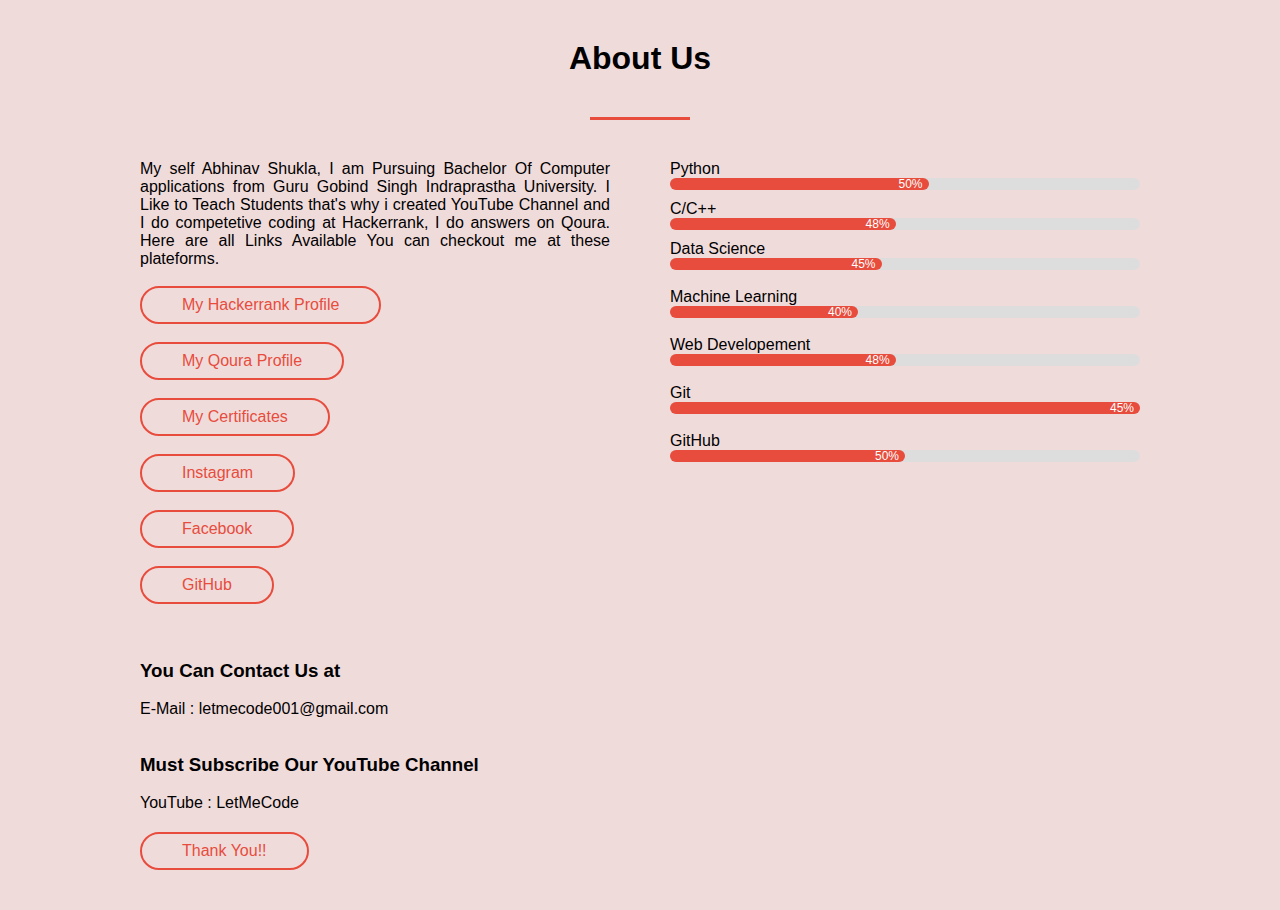
<file: about.html>
<!DOCTYPE html>
<html lang="en" dir="ltr">
  <head>
    <meta charset="utf-8">
    <title>About-LetMeCode</title>
    <link rel="icon" href="logo.jpeg"  type = "image/icon">
    <link rel="stylesheet" href="aboutstyle.css">
    <meta name="viewport" content="width=device-width, initial-scale= 1.0">


  </head>
      <div class="about-section">
        <div class="inner-width">
          <h1>About Us</h1>
          <div class="border"></div>
          <div class="about-section-row">
            <div class="about-section-col">
              <div class="about">
                <p>
                  My self Abhinav Shukla, I am Pursuing Bachelor Of Computer applications from Guru Gobind Singh Indraprastha University.
                  I Like to Teach Students that's why i created YouTube Channel and I do competetive coding at Hackerrank, I do answers on Qoura.
                  Here are all Links Available You can checkout me at these plateforms.<br><br>
                   <a href="https://www.hackerrank.com/abhinavshukla841">My Hackerrank Profile</a><br><br>
                   <a href="https://www.quora.com/profile/Abhinav-Shukla-232">My Qoura Profile</a><br><br>
                   <a href="https://drive.google.com/drive/folders/1pK9C1vOzt_wkTy0GJiaXX7ChVHsyxULr?usp=sharing">My Certificates</a><br><br>
                   <a href="https://www.instagram.com/a.b.h.i.s.h.u/">Instagram</a><br><br>
                   <a href="https://www.facebook.com/abhinav.shukla.12764/">Facebook</a><br><br>
                   <a href="https://github.com/Shukla-Abhinav?tab=repositories">GitHub</a><br><br><br>
                  <h3>You Can Contact Us at </h3>   <br>
                  E-Mail  : letmecode001@gmail.com  <br><br><br>

                  <h3>Must Subscribe Our YouTube Channel </h3>   <br>
                  YouTube : LetMeCode 
                </p>
                <a href="index.html">Thank You!!</a>
              </div>
            </div>
            <div class="about-section-col">
              <div class="skills">
                <div class="skill">
                  <div class="title">Python</div>
                  <div class="progress">
                    <div class="progress-bar p1"><span>50%</span></div>
                  </div>
                </div>

                <div class="skill">
                  <div class="title">C/C++</div>
                  <div class="progress">
                    <div class="progress-bar p2"><span>48%</span></div>
                  </div>
                </div>

                <div class="skill">
                  <div class="title">Data Science</div>
                  <div class="progress">
                    <div class="progress-bar p3"><span>45%</span></div>
                  </div>
                  <br>
                <div class="skill">
                  <div class="title">Machine Learning</div>
                  <div class="progress">
                    <div class="progress-bar p4"><span>40%</span></div>
                  </div>
                  <br>
                <div class="skill">
                  <div class="title">Web Developement</div>
                  <div class="progress">
                    <div class="progress-bar p5"><span>48%</span></div>
                  </div>
                  <br>
                  <div class="skill">
                  <div class="title">Git</div>
                  <div class="progress">
                    <div class="progress-bar p6"><span>45%</span></div>
                  </div>  
                  <br>
                  <div class="skill">
                  <div class="title">GitHub</div>
                  <div class="progress">
                    <div class="progress-bar p7"><span>50%</span></div>
                  </div>
                </div>
                </div>
                </div>
              </div>
            </div>
          </div>
        </div>
      </div>
  </body>
</html>
</file>
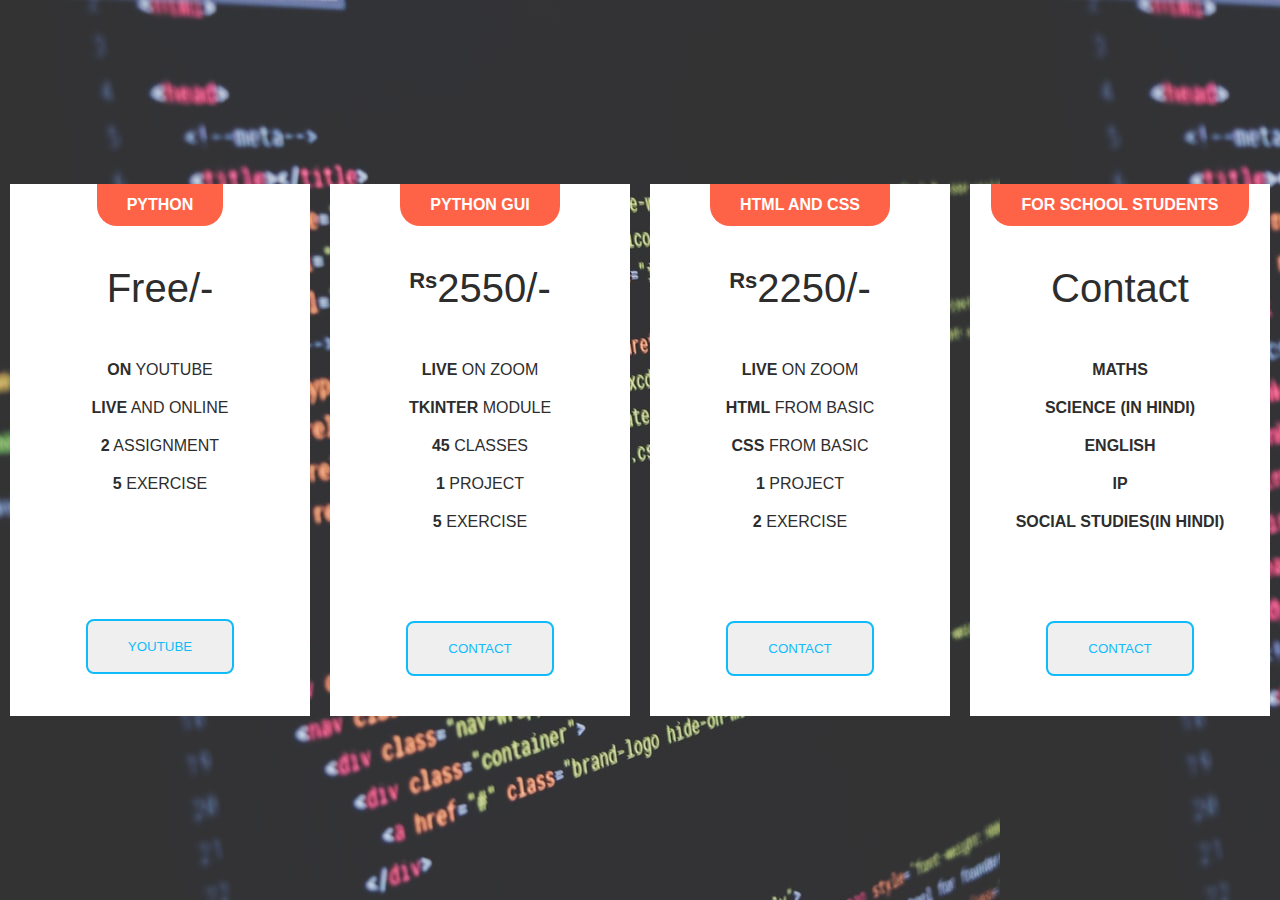
<file: courses.html>
<!DOCTYPE html>
<html lang="en">
<head>
  <meta charset="UTF-8">
  <meta name="viewport" content="width=device-width, initial-scale=1.0">
  <title>LetMeCode-Online Live Classes</title>
  <link rel="icon" href="logo.jpeg"  type = "image/icon">
  <link rel="stylesheet" href="styleCourse.css">
</head>
<body>
  <div class="pricing-table">
    <div class="pricing-card">
      <h1 class="pricing-card-header">Python </h1>
      <div class="price"><sup></sup>Free/-</div>
      <ul>
        <li><strong>On</strong> Youtube</li>
        <li><strong>Live</strong> and Online</li>
        <li><strong>2</strong> Assignment</li>
        <li><strong>5</strong> Exercise</li>
        <!--<li><strong>1x</strong> CPU & RAM</li>   -->
      </ul><br><br />
      
      <form action="www.youtube.com/channel/UCfMiFzSrqj8xuBWo-cxwMDg?sub_confirmation=1">
    <input type="button" class="order-btn" value="YouTube" onclick="window.location.href='http://www.youtube.com/channel/UCfMiFzSrqj8xuBWo-cxwMDg?sub_confirmation=1'" />

        </form>
    </div>

    <div class="pricing-card">
      <h3 class="pricing-card-header">Python Gui</h3>
      <div class="price"><sup>Rs</sup>2550/-<span></span></div>
      <ul>
        <li><strong>Live</strong> On Zoom</li>
        <li><strong>tkinter</strong> module</li>
        <li><strong>45</strong> classes</li>
        <li><strong>1</strong> Project</li>
        <li><strong>5</strong> Exercise</li>
       <!--    -->
       <form action="http://letmecode.tk/about.html">
    <input type="button" class="order-btn" value="Contact" onclick="window.location.href='http://letmecode.tk/about.html'" />

        </form>
      </ul>
    </div>

    <div class="pricing-card">
      <h3 class="pricing-card-header">HTML and CSS</h3>
      <div class="price"><sup>Rs</sup>2250/-</div>
      <ul>
        <li><strong>Live</strong> On Zoom</li>
        <li><strong>HTML</strong> from Basic</li>
        <li><strong>CSS</strong> from Basic</li>
        <li><strong>1</strong> Project</li>
        <li><strong>2</strong> Exercise</li>
      </ul> 
      
      <form action="http://letmecode.tk/about.html">
    <input type="button" class="order-btn" value="Contact" onclick="window.location.href='http://letmecode.tk/about.html'" />

        </form>
    </div>

    <div class="pricing-card">
      <h3 class="pricing-card-header">For School Students</h3>
      <div class="price">Contact</div>
      <ul>
        <li> <strong>Maths</strong></li>
        <li><strong>Science (In Hindi)</strong></li>
        <li> <strong>English</strong></li>
        <li> <strong>IP</strong></li>
        <li> <strong>Social Studies(In Hindi)</strong></li>
      </ul>
       <form action="http://letmecode.tk/about.html">
    <input type="button" class="order-btn" value="Contact" onclick="window.location.href='http://letmecode.tk/about.html'" />

        </form>
    </div>

  </div>
</body>
</html>
</file>
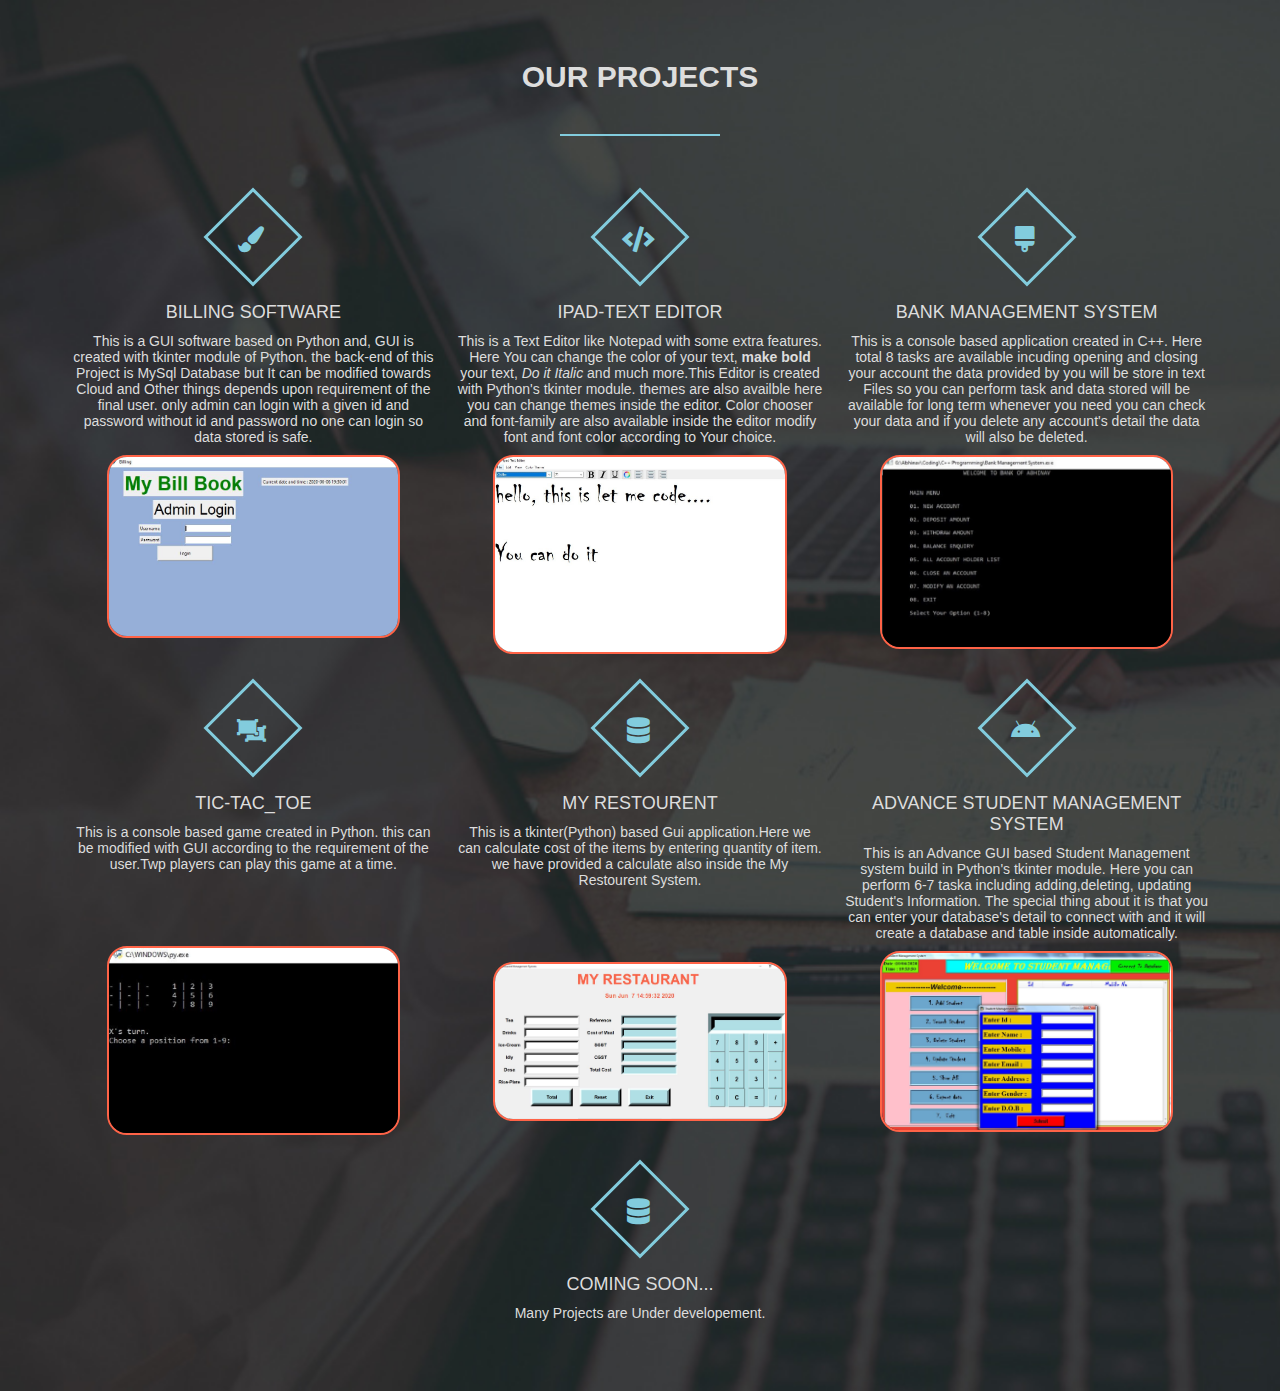
<file: projects.html>
<!DOCTYPE html>
<html lang="en" dir="ltr">
  <head>
    <meta charset="utf-8">
    <title>LetMeCode-Projects</title>
    <link rel="icon" href="logo.jpeg"  type = "image/icon">
    <link rel="stylesheet" href="styleprojects.css">
    <meta name="viewport" content="width=device-width, initial-scale=1">
    <link rel="stylesheet" href="https://use.fontawesome.com/releases/v5.7.2/css/all.css">
  </head>
  
  <body>
    <div class="services-section">
      <div class="inner-width">
      <!--<a href="index.html">
            <button type="submit" class="button_1">Home</button>
      </a>
    -->
        <h1 class="section-title">Our Projects</h1>
        <div class="border"></div>
        <div class="services-container">
          
          <div class="service-box">
            <div class="service-icon">
              <i class="fas fa-paint-brush"></i>
            </div>
            <div class="service-title">Billing Software</div>
            <div class="service-desc">
              This is a GUI software based on Python and, GUI is created with tkinter module of Python. the back-end of this Project 
              is MySql Database but It can be modified towards Cloud and Other things depends upon requirement of the final user.
              only admin can login with a given id and password without id and password no one can login so data stored is safe.

            <div class="billimage"><img src="billingSoftware.JPG" alt="Billing Software"></div>
            </div>
          </div>

          <div class="service-box">
            <div class="service-icon">
              <i class="fas fa-code"></i>
            </div>
            <div class="service-title">iPad-text Editor</div>
            <div class="service-desc">
              This is a Text Editor like Notepad with some extra features. Here You can change the color of your text,
              <b>make bold</b> your text, <i>Do it Italic</i> and much more.This Editor is created with Python's tkinter module.
              themes are also availble here you can change themes inside the editor. Color chooser and font-family are also available 
              inside the editor modify font and font color according to Your choice.<br>
              <div class="billimage"><img src="ipad.JPG" alt="ipad-Text Editor"></div>
            </div>
          </div>

          <div class="service-box">
            <div class="service-icon">
              <i class="fas fa-brush"></i>
            </div>
            <div class="service-title">bank Management System</div>
            <div class="service-desc">
              This is a console based application created in C++. Here total 8 tasks are available incuding opening and closing your account
              the data provided by you will be store in text Files so you can perform task and data stored will be available for long term
              whenever you need you can check your data and if you delete any account's detail the data will also be deleted. 
              <div class="billimage"><img src="bank.JPG" alt="Bank Management System"></div>
            </div>
          </div>

          <div class="service-box">
            <div class="service-icon">
              <i class="fas fa-object-ungroup"></i>
            </div>
            <div class="service-title">Tic-Tac_Toe</div>
            <div class="service-desc">
              This is a console based game created in Python. this can be modified with GUI according to the requirement of the
              user.Twp players can play this game at a time.<br><br><br><br><br>
              <div class="billimage"><img src="tictactoe.JPG" alt="Tic-Tac_Toe"></div>
            </div>
          </div>

          <div class="service-box">
            <div class="service-icon">
              <i class="fas fa-database"></i>
            </div>
            <div class="service-title">My Restourent</div>
            <div class="service-desc">
              This is a tkinter(Python) based Gui application.Here we can calculate cost of the items by entering quantity of 
              item. we have provided a calculate also inside the My Restourent System.<br><br><br><br><br>                                 
                         

                      
              <div class="billimage"><img src="restourent.JPG" alt="My Restourent"></div>
            </div>
          </div>

          <div class="service-box">
            <div class="service-icon">
              <i class="fab fa-android"></i>
            </div>
            <div class="service-title">Advance Student Management System</div>
            <div class="service-desc">
             This is an Advance GUI based Student Management system build in Python's tkinter module. Here you can perform 6-7 taska including adding,deleting,
             updating Student's Information. The special thing about it is that you can enter your database's detail to connect with and it will create a database and table 
             inside automatically.
             <div class="billimage"><img src="student.JPG" alt="Student Management System"></div>
            </div>
          </div>
          <div class="service-box">
            <div class="service-icon">
              <i class="fas fa-database"></i>
            </div>
            <div class="service-title">Coming Soon...</div>
            <div class="service-desc">
              Many Projects are Under developement.<br>
              
            </div>
          </div>
        </div>
      </div>
    </div>
  </body>
</html>
</file>
<file: aboutstyle.css>
*{
  margin: 0;
  padding: 0;
  font-family: "open sans",sans-serif;
}
.about-section{
  width: 100%;
  background: #f0dbdb;
  padding: 40px 0;
}


.inner-width{
  max-width: 1000px;
  overflow: hidden;
  padding: 0 20px;
  margin: auto;
}
.about-section h1{
  text-align: center;
}
.border{
  width: 100px;
  height: 3px;
  background: #e74c3c;
  margin: 40px auto;
}
.about-section-row{
  display: flex;
  flex-wrap: wrap;
}
.about-section-col{
  flex: 50%;
}
.about{
  padding-right: 30px;
}
.about p{
  text-align: justify;
  margin-bottom: 20px;
}
.about a{
  display: inline-block;
  color: #e74c3c;
  text-decoration: none;
  border: 2px  solid #e74c3c;
  border-radius: 24px;
  padding: 8px 40px;
  transition: 0.4s linear;
}
.about a:hover{
  color: #fff;
  background: #e74c3c;
}
.skills{
  padding-left: 30px;
}
.skill{
  margin-bottom: 10px;
}
.progress{
  width: 100%;
  height: 12px;
  background: #ddd;
  border-radius: 12px;
}
.progress-bar{
  height: 12px;
  background: #e74c3c;
  border-radius: 12px;
}
.p1{
  width: 55%;
}
.p2{
  width: 48%;
}
.p3{
  width: 45%;
}
.p4{
  width: 40%;
}
.p5{
  width: 48%;
}
}
.p6{
  width: 35%;
}
.p7{
  width: 50%;
}

.progress-bar span{
  float: right;
  margin-right: 6px;
  line-height: 13px;
  color: #fff;
  font-size: 12px;
}
@media screen and (max-width:700px) {
  .about-section-col{
    flex: 100%;
    margin: 10px 0;
  }
  .about,.skills{
    padding: 0;
  }
  .about{
    text-align: center;
  }
}
</file>
<file: styleCourse.css>
*{
  margin: 0;
  padding: 0;
  box-sizing: border-box;
  font-family: "Open Sans",sans-serif;
  text-decoration: none;
  list-style: none;
}

body{
  background: url(code.jpg);
  min-height: 100vh;
  display: flex;
  align-items: center;
}

.pricing-table{
  display: flex;
  flex-wrap: wrap;
  justify-content: space-around;
  width: min(1600px, 100%);
  margin: auto;
}

.pricing-card{
  flex: 1;
  max-width: 360px;
  background-color: #fff;
  margin: 20px 10px;
  text-align: center;
  cursor: pointer;
  overflow: hidden;
  color: #2d2d2d;
  transition: .3s linear;
}

.pricing-card-header{
  background-color: tomato;
  display: inline-block;
  color: #fff;
  padding: 12px 30px;
  border-radius: 0 0 20px 20px;
  font-size: 16px;
  text-transform: uppercase;
  font-weight: 600;
  transition: .4s linear;
}

.pricing-card:hover .pricing-card-header{
  box-shadow: 0 0 0 26em #f79797;
}

.price{
  font-size: 40px;
  color: #tomato;
  margin: 40px 0;
  transition: .2s linear;
}

.price sup, .price span{
  font-size: 22px;
  font-weight: 700;
}

.pricing-card:hover ,.pricing-card:hover .price{
  color: #fff;
}

.pricing-card li{
  font-size: 16px;
  padding: 10px 0;
  text-transform: uppercase;
}

.order-btn{
  display: inline-block;
  margin-bottom: 40px;
  margin-top: 80px;
  border: 2px solid #0fbcf9;
  color: #0fbcf9;
  padding: 18px 40px;
  border-radius: 8px;
  text-transform: uppercase;
  font-weight: 500;
  transition: .3s linear;
}

.order-btn:hover{
  background-color: #0fbcf9;
  color: #fff;
}

@media screen and (max-width:1100px){
  .pricing-card{
    flex: 50%;
  }
}
</file>
<file: styleprojects.css>
*{
  margin: 0;
  padding: 0;
  font-family: "montserrat",sans-serif;
  box-sizing: border-box;
}/*
.button_1{
  padding: 8px 20px;
  margin: 8px 3px;
  margin-top: 23px;
  background: none;
  color: white;
  padding: 10px 30px;
  border-radius: 8px;
  cursor: pointer;
}
.button_1:hover{
  text-decoration: none;
  color: tomato;
}
*/

.services-section{
  background: url(bg.jpg);
  background-size: cover;
  padding: 60px 0;
}
.inner-width{
  width: 100%;
  max-width: 1200px;
  margin: auto;
  padding: 0 20px;
  overflow: hidden;
}
.section-title{
  text-align: center;
  color: #ddd;
  text-transform: uppercase;
  font-size: 30px;
}
.border{
  width: 160px;
  height: 2px;
  background: #82ccdd;
  margin: 40px auto;
}
.services-container{
  display: flex;
  flex-wrap: wrap;
  justify-content: center;
}

.service-box{
  max-width: 33.33%;
  padding: 10px;
  text-align: center;
  color: #ddd;
  cursor: pointer;
}

.service-icon{
  display: inline-block;
  width: 70px;
  height: 70px;
  border: 3px solid #82ccdd;
  color: #82ccdd;
  transform: rotate(45deg);
  margin-bottom: 30px;
  margin-top: 16px;
  transition: 0.3s linear;
}
.service-icon i{
  line-height: 70px;
  transform: rotate(-45deg);
  font-size: 26px;
}
.service-box:hover .service-icon{
  background: #82ccdd;
  color: #ddd;
}
.service-title{
  font-size: 18px;
  text-transform: uppercase;
  margin-bottom: 10px;
}
.service-desc{
  font-size: 14px;
}

@media screen and (max-width:960px) {
  .service-box{
    max-width: 45%;
  }
}

@media screen and (max-width:768px) {
  .service-box{
    max-width: 50%;
  }
}

@media screen and (max-width:480px) {
  .service-box{
    max-width: 100%;
  }
}

.billimage img{
  margin-top: 10px;
  width: 80%;
  border: 2px solid tomato;
  border-radius: 20px;
}
</file>
